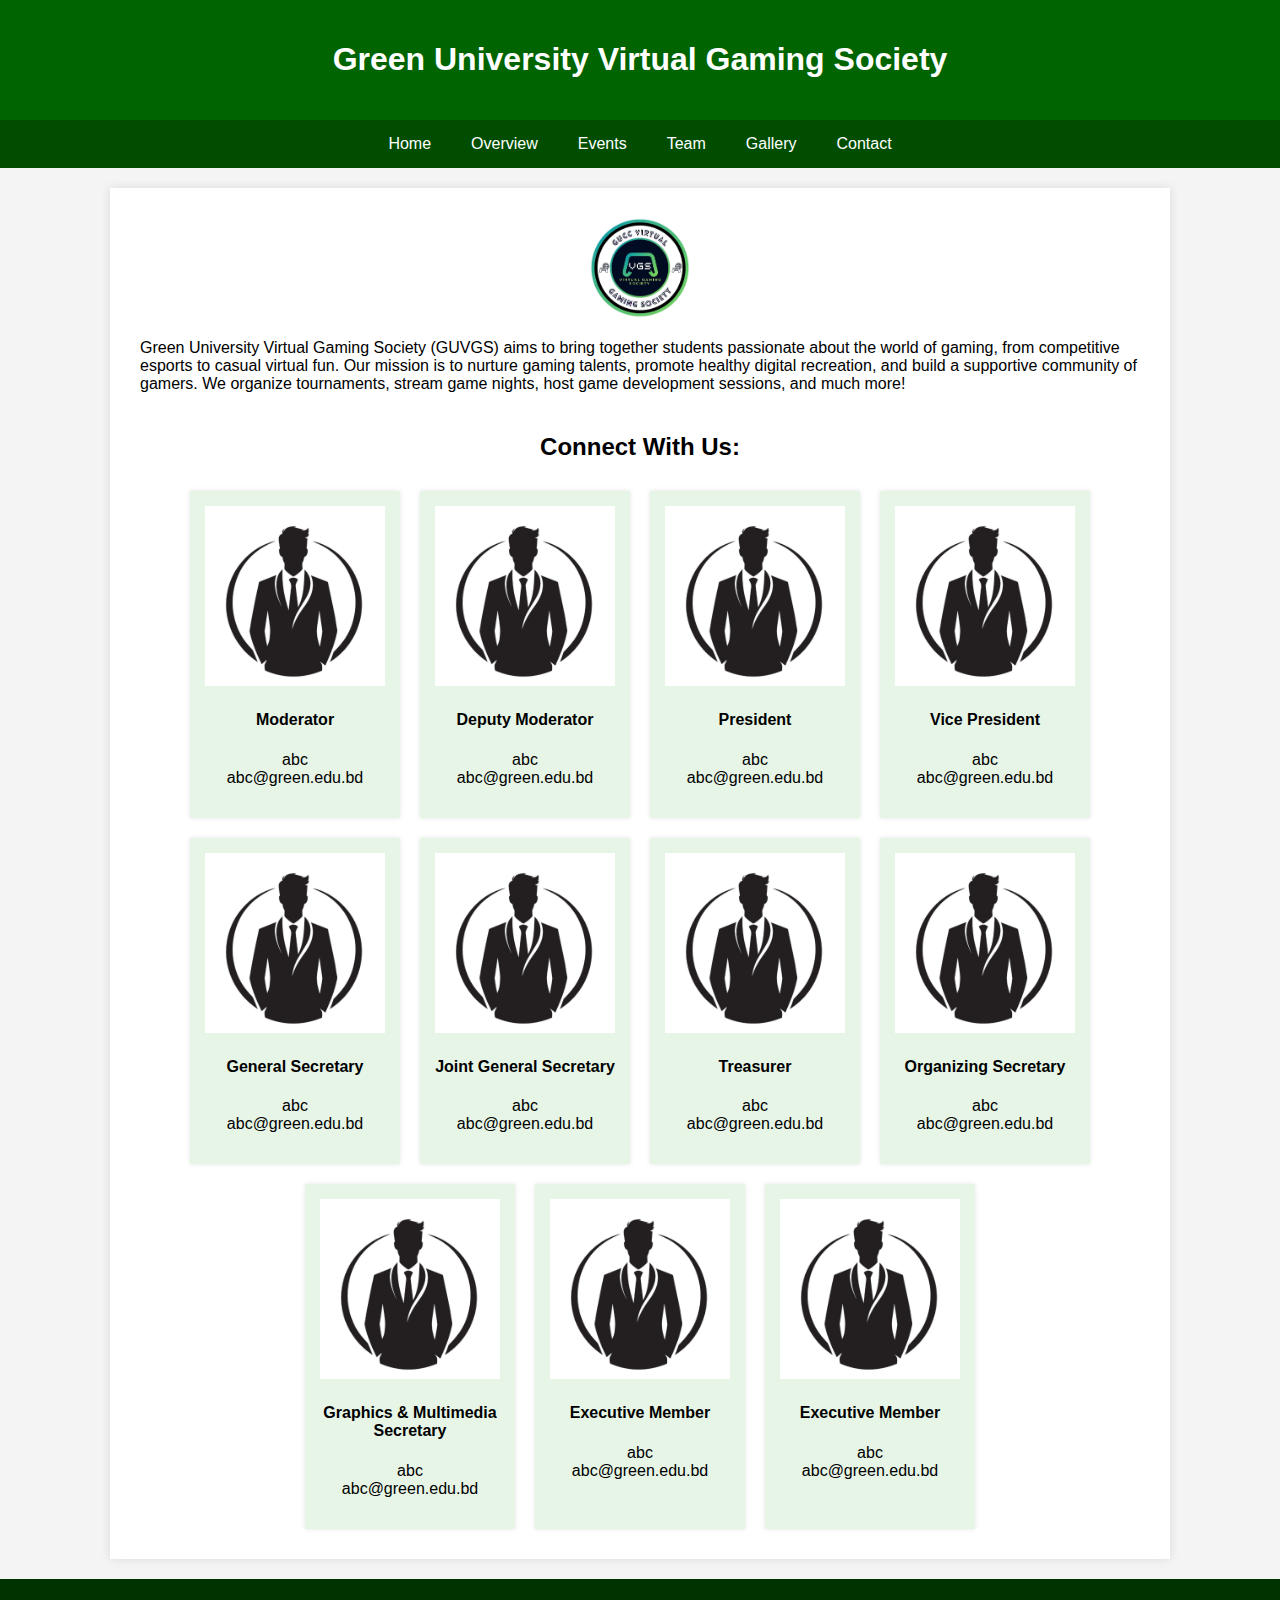
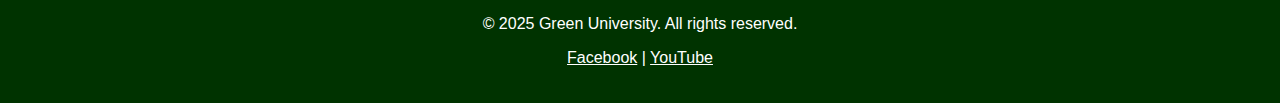
<file: index.html>
<!DOCTYPE html>
<html lang="en">
  <head>
    <meta charset="UTF-8" />
    <meta name="viewport" content="width=device-width, initial-scale=1.0" />
    <title>Green University Virtual Gaming Society</title>
    <link rel="stylesheet" href="styles.css" />
  </head>
  <body>
    <header>
      <h1>Green University Virtual Gaming Society</h1>
    </header>
    <nav>
      <a href="index.html">Home</a>
      <a href="overview.html">Overview</a>
      <a href="events.html">Events</a>
      <a href="team.html">Team</a>
      <a href="gallery.html">Gallery</a>
      <a href="contact.html">Contact</a>
    </nav>
    <div class="container">
      <div class="logo">
        <img src="logo1.jpg" alt="Gaming Club Logo" />
      </div>
      <p>
        Green University Virtual Gaming Society (GUVGS) aims to bring together
        students passionate about the world of gaming, from competitive esports
        to casual virtual fun. Our mission is to nurture gaming talents, promote
        healthy digital recreation, and build a supportive community of gamers.
        We organize tournaments, stream game nights, host game development
        sessions, and much more!
      </p>

      <h2 style="text-align: center; margin-top: 40px">Connect With Us:</h2>
      <div class="members">
        <div class="member">
          <img src="logo.png" alt="Advisor" />
          <h4>Moderator</h4>
          <p>abc<br />abc@green.edu.bd</p>
        </div>
        <div class="member">
          <img src="logo.png" alt="Advisor" />
          <h4>Deputy Moderator</h4>
          <p>abc<br />abc@green.edu.bd</p>
        </div>
        <div class="member">
          <img src="logo.png" alt="President" />
          <h4>President</h4>
          <p>abc<br />abc@green.edu.bd</p>
        </div>
        <div class="member">
          <img src="logo.png" alt="Vice President" />
          <h4>Vice President</h4>
          <p>abc<br />abc@green.edu.bd</p>
        </div>
        <div class="member">
          <img src="logo.png" alt="Secretary" />
          <h4>General Secretary</h4>
          <p>abc<br />abc@green.edu.bd</p>
        </div>
        <div class="member">
          <img src="logo.png" alt="Joint General Secretary" />
          <h4>Joint General Secretary</h4>
          <p>abc<br />abc@green.edu.bd</p>
        </div>
        <div class="member">
          <img src="logo.png" alt="Treasurer" />
          <h4>Treasurer</h4>
          <p>abc<br />abc@green.edu.bd</p>
        </div>
        <div class="member">
          <img src="logo.png" alt="Organizing Secretary" />
          <h4>Organizing Secretary</h4>
          <p>abc<br />abc@green.edu.bd</p>
        </div>
        <div class="member">
          <img src="logo.png" alt="Graphics & Multimedia Secretary" />
          <h4>Graphics & Multimedia Secretary</h4>
          <p>abc<br />abc@green.edu.bd</p>
        </div>
        <div class="member">
          <img src="logo.png" alt="Executive Member" />
          <h4>Executive Member</h4>
          <p>abc<br />abc@green.edu.bd</p>
        </div>
        <div class="member">
          <img src="logo.png" alt="Executive Member" />
          <h4>Executive Member</h4>
          <p>abc<br />abc@green.edu.bd</p>
        </div>
      </div>
    </div>
    <footer>
      <p>&copy; 2025 Green University. All rights reserved.</p>
      <p>
        <a
          href="https://www.facebook.com/gucc.vgs"
          style="color: white; text-decoration: underline"
          >Facebook</a
        >
        |
        <a href="#" style="color: white; text-decoration: underline">YouTube</a>
      </p>
    </footer>
  </body>
</html>
</file>
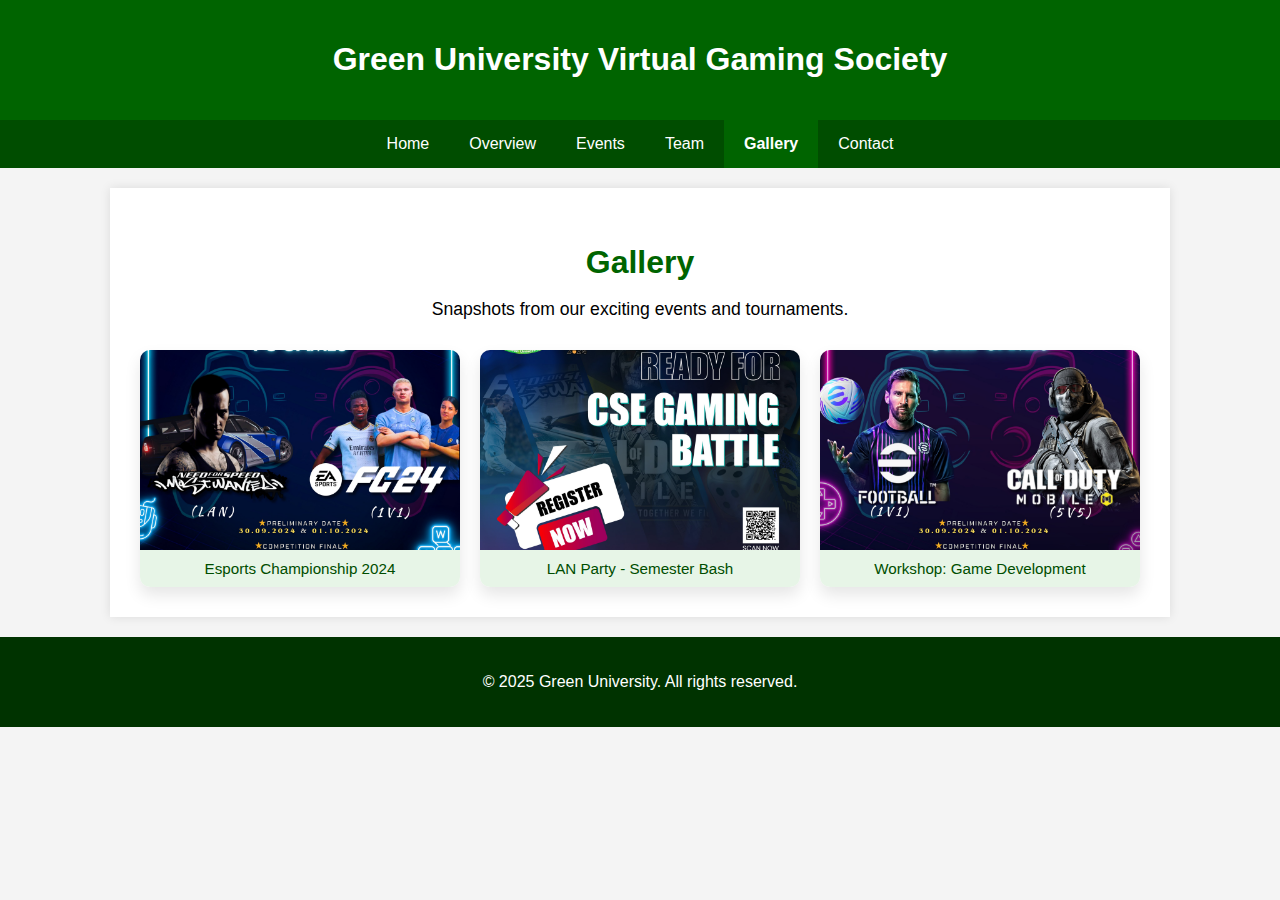
<file: gallery.html>
<!DOCTYPE html>
<html lang="en">
<head>
  <meta charset="UTF-8" />
  <meta name="viewport" content="width=device-width, initial-scale=1.0"/>
  <title>GUVGS | Gallery</title>
  <link rel="stylesheet" href="styles.css" />
  <style>
    /* Highlight active nav link */
nav a.active {
  background-color: #006400;
  font-weight: bold;
}

/* Section Title Styling */
.section-title {
  font-size: 2rem;
  text-align: center;
  margin-bottom: 10px;
  color: #006400;
}

.section-description {
  text-align: center;
  margin-bottom: 30px;
  font-size: 1.1rem;
}

/* Gallery Grid */
.gallery-grid {
  display: grid;
  grid-template-columns: repeat(auto-fit, minmax(280px, 1fr));
  gap: 20px;
}

.gallery-item {
  overflow: hidden;
  border-radius: 10px;
  box-shadow: 0 8px 16px rgba(0,0,0,0.1);
  background: #fff;
  transition: transform 0.3s;
}

.gallery-item img {
  width: 100%;
  height: 200px;
  object-fit: cover;
  display: block;
  transition: transform 0.3s ease-in-out;
}

.gallery-item:hover {
  transform: scale(1.03);
}

.gallery-item img:hover {
  transform: scale(1.05);
}

.caption {
  padding: 10px;
  text-align: center;
  font-size: 0.95rem;
  background-color: #e7f5e7;
  color: #004d00;
}

  </style>
</head>
<body>
  <header>
    <h1>Green University Virtual Gaming Society</h1>
  </header>
  <nav>
    <a href="index.html">Home</a>
    <a href="overview.html">Overview</a>
    <a href="events.html">Events</a>
    <a href="team.html">Team</a>
    <a href="gallery.html" class="active">Gallery</a>
    <a href="contact.html">Contact</a>
  </nav>

  <div class="container">
    <h2 class="section-title">Gallery</h2>
    <p class="section-description">Snapshots from our exciting events and tournaments.</p>
    <div class="gallery-grid">
      <div class="gallery-item">
        <img src="game2.jpg" alt="Event 1" />
        <div class="caption">Esports Championship 2024</div>
      </div>
      <div class="gallery-item">
        <img src="game3.jpg" alt="Event 2" />
        <div class="caption">LAN Party - Semester Bash</div>
      </div>
      <div class="gallery-item">
        <img src="game1.jpg" alt="Event 3" />
        <div class="caption">Workshop: Game Development</div>
      </div>
    </div>
  </div>

  <footer>
    <p>&copy; 2025 Green University. All rights reserved.</p>
  </footer>
</body>
</html>
</file>
<file: styles.css>
body {
    font-family: Arial, sans-serif;
    margin: 0;
    padding: 0;
    background: #f4f4f4;
  }
  header {
    background: #006400;
    color: white;
    padding: 20px;
    text-align: center;
  }
  nav {
    background: #004d00;
    display: flex;
    justify-content: center;
    flex-wrap: wrap;
  }
  nav a {
    color: white;
    padding: 15px 20px;
    text-decoration: none;
    display: block;
  }
  nav a:hover {
    background-color: #006400;
  }
  .container {
    padding: 30px;
    background: white;
    max-width: 1000px;
    margin: 20px auto;
    box-shadow: 0 0 10px rgba(0, 0, 0, 0.1);
  }
  .logo {
    text-align: center;
  }
  .logo img {
    width: 100px;
  }
  .members {
    display: flex;
    flex-wrap: wrap;
    justify-content: center;
    gap: 20px;
    margin-top: 30px;
  }
  .member {
    background: #e7f5e7;
    padding: 15px;
    width: 180px;
    text-align: center;
    box-shadow: 0 0 5px rgba(0, 0, 0, 0.1);
  }
  .member img {
    width: 100%;
    height: 180px;
    object-fit: cover;
  }

  .member:hover {
  background-color: #004d00;
  color: white;
}

  footer {
    background: #003300;
    color: white;
    text-align: center;
    padding: 20px;
  }
</file>
